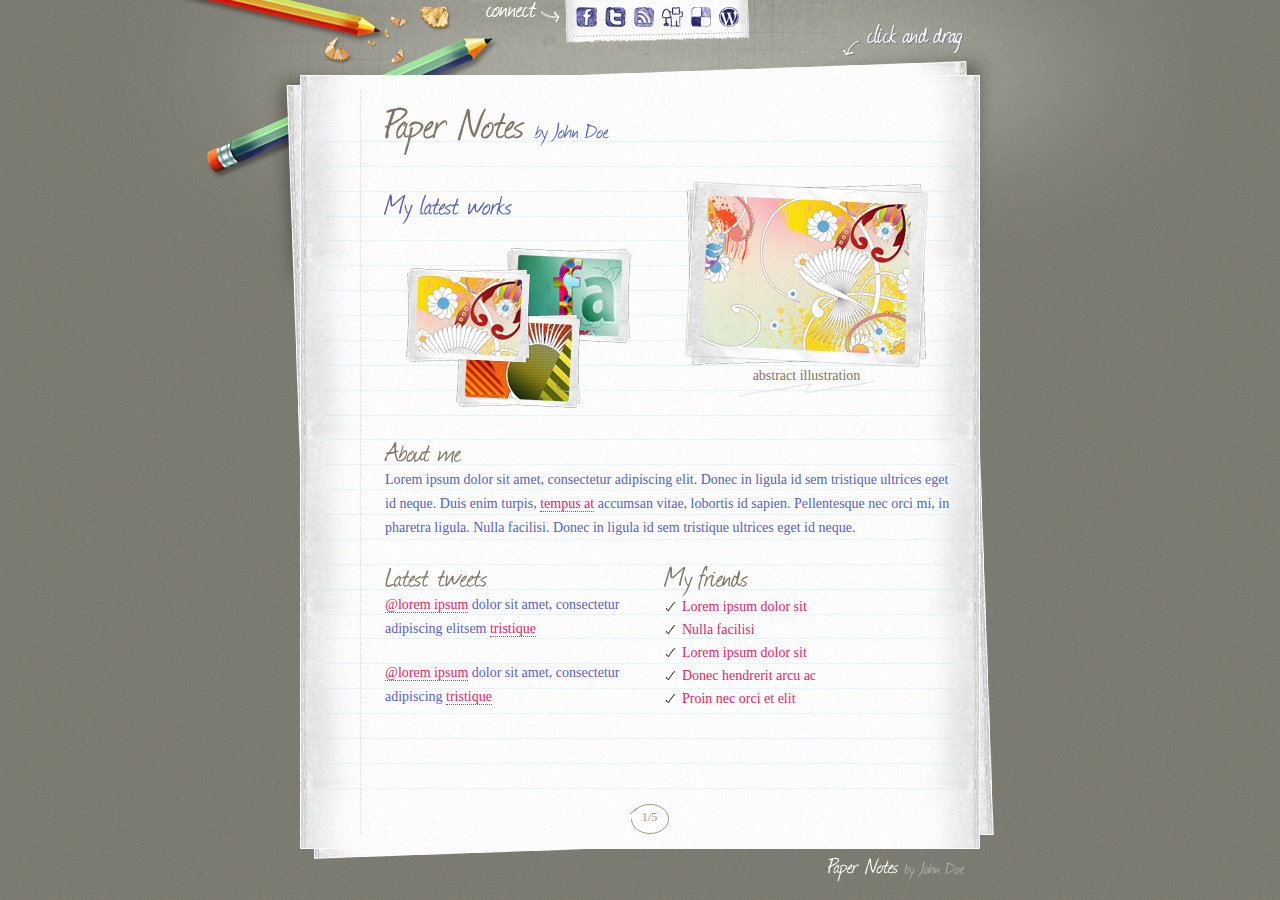
<file: index.html>
<!DOCTYPE html PUBLIC "-//W3C//DTD XHTML 1.0 Transitional//EN" "http://www.w3.org/TR/xhtml1/DTD/xhtml1-transitional.dtd">
<html xmlns="http://www.w3.org/1999/xhtml">
<head>
<meta http-equiv="Content-Type" content="text/html; charset=utf-8" />
<title>Paper Notes</title>

<!-- *** Javascript Detect Hack *** -->
<script type="text/javascript"><!--
document.write("<\/script><script>/*");
//--></script>
<meta http-equiv="refresh" content="0; URL=./paper-notes-nojs/index.html"/>
<script type="text/javascript">/* */</script>
<!-- ********* End of hack ******** -->

<link rel="stylesheet" type="text/css" href="./style.css" />
<style type="text/css">
.main_container{display:none;}
</style>
<script type="text/javascript" src="./js/jquery.min.js"></script>
<script type="text/javascript">
$(document).ready(function(){
	$(".main_container").css("display","block");
});
</script>
<script type="text/javascript" src="./js/slide.js"></script>
<script type="text/javascript">
$(document).ready(pageslide);
</script>
<!--[if IE]>
<script type="text/javascript" src="http://famousthemes.com/paper-notes/js/slideie.js"></script>
<![endif]-->

<script type="text/javascript" src="./js/jquery.mousewheel.js"></script>
<script type="text/javascript" src="./js/jquery.jscrollpane.min.js"></script>
<script type="text/javascript" id="sourcecode">
$(function()
{
	$('.scroll-pane').jScrollPane();
});
</script>

<script type="text/javascript" src="./fancybox/jquery.fancybox-1.3.2.js"></script>
<link rel="stylesheet" type="text/css" href="./fancybox/jquery.fancybox-1.3.2.css" media="screen" />
<script type="text/javascript">
$(document).ready(function() {
    $("a.example1").fancybox();
});
</script>

<!-- Cufon START  -->
<script type="text/javascript" src="./js/cufon-yui.js"></script>
<script src="./js/journal_400.font.js" type="text/javascript"></script>
<script type="text/javascript">
Cufon.replace('.main_title', { fontFamily: 'Journal' });
Cufon.replace('.footer_title', { fontFamily: 'Journal' });
Cufon.replace('.pages_titles', { fontFamily: 'Journal' });
Cufon.replace('h2', { fontFamily: 'Journal' });
Cufon.replace('h3', { fontFamily: 'Journal' });
Cufon.replace('h4', { fontFamily: 'Journal' });
</script>    
<!-- Cufon END  -->
<script type="text/javascript">
function hideall() {
$("#tab").hide();
$("#tab1").hide();
$("#tab2").hide();
$("#tab3").hide();			
}
$(document).ready(function(){
$("#thumb_hover1").mouseover(function () {
hideall();
$("#tab1").css("display","block");     
});
$("#thumb_hover2").mouseover(function () {
hideall();
$("#tab2").css("display","block");     
});
$("#thumb_hover3").mouseover(function () {
hideall();
$("#tab3").css("display","block");     
});  
hideall();
$("#tab").show();       
});
</script>
<script type="text/javascript" src="./js/jquery.validate.js"></script>
<script type="text/javascript">
$(document).ready(function() {
  $("#form1").validate({
	rules: {
	  name: "required",// simple rule, converted to {required:true}
	  email: {// compound rule
	  required: true,
	  email: true
	},
	url: {
	  url: true
	},
	comment: {
	  required: true
	}
	},
	messages: {
	  comment: "Please enter a comment."
	}
  });
});
</script>


<meta charset="UTF-8"></head>
<body>
<div class="main_container">
	<div class="top_social_icons">
    	<a href="#"><img src="./images/icon_facebook.gif" alt="" title="" border="0"/></a>
        <a href="#"><img src="./images/icon_twitter.gif" alt="" title="" border="0"/></a>
        <a href="#"><img src="./images/icon_rss.gif" alt="" title="" border="0"/></a>
        <a href="#"><img src="./images/icon_digg.gif" alt="" title="" border="0"/></a>
        <a href="#"><img src="./images/icon_delicious.gif" alt="" title="" border="0"/></a>
        <a href="#"><img src="./images/icon_wordpress.gif" alt="" title="" border="0"/></a>
    </div>
    <div class="click"><img src="./images/click_and_drag.gif" alt="" title="" border="0"/></div> 
<div id="blockbox">
<!-- Page 1 content-->
<center class="page_content">
	<div class="main_title"><h1>Paper Notes</h1><span>by John Doe</span></div>
    
    <div class="home_latest_works">
    <h3>My latest works</h3>
    
    	 <div class="latest_work_right" id="tab">
        	<div class="latest_work_photo">
            <a class="example1" href="./images/fancybox.jpg"><img src="./images/photo_frame.png" alt="" title="" border="0" class="thumb_frame_big"/></a>
            <img src="./images/photo.jpg" alt="" title="" border="0" class="thumb_pic_big"/>
            </div>
            <div class="work_title">abstract illustration</div>
        </div>
    
    	 <div class="latest_work_right" id="tab1">
        	<div class="latest_work_photo">
            <a class="example1" href="./images/fancybox.jpg"><img src="./images/photo_frame.png" alt="" title="" border="0" class="thumb_frame_big"/></a>
            <img src="./images/photo.jpg" alt="" title="" border="0" class="thumb_pic_big"/>
            </div>
            <div class="work_title">abstract illustration</div>
        </div>
        
    	 <div class="latest_work_right" id="tab2">
        	<div class="latest_work_photo">
            <a class="example1" href="./images/fancybox.jpg"><img src="./images/photo_frame.png" alt="" title="" border="0" class="thumb_frame_big"/></a>
            <img src="./images/photo2.jpg" alt="" title="" border="0" class="thumb_pic_big"/>
            </div>
            <div class="work_title">vector shapes</div>
        </div>
        
    	 <div class="latest_work_right" id="tab3">
        	<div class="latest_work_photo">
            <a class="example1" href="./images/fancybox.jpg"><img src="./images/photo_frame.png" alt="" title="" border="0" class="thumb_frame_big"/></a>
            <img src="./images/photo3.jpg" alt="" title="" border="0" class="thumb_pic_big"/>
            </div>
            <div class="work_title">famous themes wallpaper</div>
        </div>
    
    	<div class="latest_work_thumbs">
        
        	<div class="thumb1" id="thumb_hover1">
            <a class="example1" href="./images/fancybox.jpg"><img src="./images/thumb_frame.png" alt="" title="" border="0" class="thumb_frame"/></a>
            <img src="./images/thumb1.jpg" alt="" title="" border="0" class="thumb_pic"/>
            </div>
            
        	<div class="thumb2" id="thumb_hover2">
            <a class="example1" href="./images/fancybox.jpg"><img src="./images/thumb_frame.png" alt="" title="" border="0" class="thumb_frame"/></a>
            <img src="./images/thumb2.jpg" alt="" title="" border="0" class="thumb_pic"/>
            </div>
            
        	<div class="thumb3" id="thumb_hover3">
            <a class="example1" href="./images/fancybox.jpg"><img src="./images/thumb_frame.png" alt="" title="" border="0" class="thumb_frame"/></a>
            <img src="./images/thumb3.jpg" alt="" title="" border="0" class="thumb_pic"/>
            </div>
        
        </div>
    
    </div>
    
    <h4>About me</h4>
    <p>
    Lorem ipsum dolor sit amet, consectetur adipiscing elit. Donec in ligula id sem tristique ultrices
    eget id neque. Duis enim turpis, <a href="#">tempus at</a> accumsan vitae, lobortis id sapien. Pellentesque nec orci
    mi, in pharetra ligula. Nulla facilisi. Donec in ligula id sem tristique ultrices
    eget id neque.
    </p>

    <div class="left_content">
        <h4>Latest tweets</h4>
        <p>
        <a href="#">@lorem ipsum</a> dolor sit amet, consectetur adipiscing elitsem <a href="#">tristique</a>
        </p>
        <p>
        <a href="#">@lorem ipsum</a> dolor sit amet, consectetur adipiscing <a href="#">tristique</a>
        </p> 
    </div>
    
    <div class="right_content">
    	<h4>My friends</h4>
    	<ul class="list">
        <li><a href="#">Lorem ipsum dolor sit</a></li>
        <li><a href="#">Nulla facilisi</a></li>
        <li><a href="#">Lorem ipsum dolor sit</a></li>
        <li><a href="#">Donec hendrerit arcu ac</a></li>
        <li><a href="#">Proin nec orci et elit</a></li>
        </ul>
    </div>
    
</center> 


<!-- Page 2 content-->
<center class="page_content">
<div class="pages_titles">About me</div>

			<div class="scroll-pane">
            <p>
            Lorem ipsum dolor sit amet, consectetur adipiscing elit. Donec in ligula id sem tristique ultrices
            eget id neque. Duis enim turpis, <a href="#">tempus at</a> accumsan vitae, lobortis id sapien. Pellentesque nec orci
            mi, in pharetra ligula. Nulla facilisi. Donec in ligula id sem tristique ultrices
            eget id neque.
            </p>
            
            <h4>My photos</h4>
            
            <div class="photos">
                <div class="thumb">
                <a class="example1" href="./images/fancybox.jpg"><img src="./images/thumb_frame.png" alt="" title="" border="0" class="thumb_frame"/></a>
                <img src="./images/thumb1.jpg" alt="" title="" border="0" class="thumb_pic"/>
                </div>
                <div class="thumb">
                <a class="example1" href="./images/fancybox.jpg"><img src="./images/thumb_frame.png" alt="" title="" border="0" class="thumb_frame"/></a>
                <img src="./images/thumb2.jpg" alt="" title="" border="0" class="thumb_pic"/>
                </div>
                <div class="thumb">
                <a class="example1" href="./images/fancybox.jpg"><img src="./images/thumb_frame.png" alt="" title="" border="0" class="thumb_frame"/></a>
                <img src="./images/thumb3.jpg" alt="" title="" border="0" class="thumb_pic"/>
                </div>
                <div class="thumb">
                <a class="example1" href="./images/fancybox.jpg"><img src="./images/thumb_frame.png" alt="" title="" border="0" class="thumb_frame"/></a>
                <img src="./images/thumb4.jpg" alt="" title="" border="0" class="thumb_pic"/>
                </div>
            </div>
            

            <h4>My hobbies and interests</h4>
            <ul class="lista">
            <li>One of my hobbies is writing letters to my pen-friends.</li>
            <li>Camping and hiking</li>
            <li>Seeing a sunset through the smoggy haze</li>
            <li>Canoeing and row boating in your local town parks</li>
            <li>Get hooked on boating</li>
            </ul>


			<h4>My education</h4>
            <p>
            Lorem ipsum dolor sit amet, consectetur adipiscing elit. Donec in ligula id sem tristique ultrices
            eget id neque. Duis enim turpis, <a href="#">tempus at</a> accumsan vitae, lobortis id sapien. Pellentesque nec orci
            mi, in pharetra ligula. Nulla facilisi. Donec in ligula id sem tristique ultrices
            eget id neque.
            </p>
            <p>
            Duis enim turpis, <a href="#">tempus at</a> accumsan vitae, lobortis id sapien. Pellentesque nec orci
            mi, in pharetra ligula. Nulla facilisi. Donec in ligula id sem tristique ultrices
            eget id neque.
            </p>

            <div class="left_content">
                <h4>My favourite websites</h4>
                <ul class="list">
                <li><a href="#">Lorem ipsum dolor sit</a></li>
                <li><a href="#">Nulla facilisi</a></li>
                <li><a href="#">Lorem ipsum dolor sit</a></li>
                <li><a href="#">Donec hendrerit arcu ac</a></li>
                <li><a href="#">Proin nec orci et elit</a></li>
                </ul>
            </div>

            <div class="right_content">
                <h4>My fourite TV Shows</h4>
                <ul class="list">
                <li><a href="#">Lorem ipsum dolor sit</a></li>
                <li><a href="#">Nulla facilisi</a></li>
                <li><a href="#">Lorem ipsum dolor sit</a></li>
                <li><a href="#">Donec hendrerit arcu ac</a></li>
                <li><a href="#">Proin nec orci et elit</a></li>
                </ul>
            </div>
            
            
            
			</div>


</center>

<!-- Page 3 content-->
<center class="page_content">
<div class="pages_titles">My portofolio</div>
			
         <div class="scroll-pane">   
			
            <div class="photos_big">
            	
             <div class="portofolio_thumb">
                <div class="latest_work_photo">
                <a class="example1" href="./images/fancybox.jpg"><img src="./images/photo_frame.png" alt="" title="" border="0" class="thumb_frame_big"/></a>
                <img src="./images/photo.jpg" alt="" title="" border="0" class="thumb_pic_big"/>
                </div>
                <div class="work_title">aliquip ex ea commodo consequat</div>
            </div>
            
             <div class="portofolio_thumb">
                <div class="latest_work_photo">
                <a class="example1" href="./images/fancybox.jpg"><img src="./images/photo_frame.png" alt="" title="" border="0" class="thumb_frame_big"/></a>
                <img src="./images/photo2.jpg" alt="" title="" border="0" class="thumb_pic_big"/>
                </div>
                <div class="work_title">Lincididunt ut labore et</div>
            </div> 
            
             <div class="portofolio_thumb">
                <div class="latest_work_photo">
                <a class="example1" href="./images/fancybox.jpg"><img src="./images/photo_frame.png" alt="" title="" border="0" class="thumb_frame_big"/></a>
                <img src="./images/photo3.jpg" alt="" title="" border="0" class="thumb_pic_big"/>
                </div>
                <div class="work_title">Ut enim ad minim veniam</div>
            </div>
            
             <div class="portofolio_thumb">
                <div class="latest_work_photo">
                <a class="example1" href="./images/fancybox.jpg"><img src="./images/photo_frame.png" alt="" title="" border="0" class="thumb_frame_big"/></a>
                <img src="./images/photo4.jpg" alt="" title="" border="0" class="thumb_pic_big"/>
                </div>
                <div class="work_title">aliquip ex ea commodo consequat</div>
            </div> 
            
             <div class="portofolio_thumb">
                <div class="latest_work_photo">
                <a class="example1" href="./images/fancybox.jpg"><img src="./images/photo_frame.png" alt="" title="" border="0" class="thumb_frame_big"/></a>
                <img src="./images/photo5.jpg" alt="" title="" border="0" class="thumb_pic_big"/>
                </div>
                <div class="work_title">Lincididunt ut labore et</div>
            </div>
            
             <div class="portofolio_thumb">
                <div class="latest_work_photo">
                <a class="example1" href="./images/fancybox.jpg"><img src="./images/photo_frame.png" alt="" title="" border="0" class="thumb_frame_big"/></a>
                <img src="./images/photo6.jpg" alt="" title="" border="0" class="thumb_pic_big"/>
                </div>
                <div class="work_title">Ut enim ad minim veniam</div>
            </div> 
            
           </div>
            
            <h4>Small gallery example</h4>
            
            <div class="photos">
                <div class="thumb">
                <a class="example1" href="./images/fancybox.jpg"><img src="./images/thumb_frame.png" alt="" title="" border="0" class="thumb_frame"/></a>
                <img src="./images/thumb1.jpg" alt="" title="" border="0" class="thumb_pic"/>
                </div>
                <div class="thumb">
                <a class="example1" href="./images/fancybox.jpg"><img src="./images/thumb_frame.png" alt="" title="" border="0" class="thumb_frame"/></a>
                <img src="./images/thumb2.jpg" alt="" title="" border="0" class="thumb_pic"/>
                </div>
                <div class="thumb">
                <a class="example1" href="./images/fancybox.jpg"><img src="./images/thumb_frame.png" alt="" title="" border="0" class="thumb_frame"/></a>
                <img src="./images/thumb3.jpg" alt="" title="" border="0" class="thumb_pic"/>
                </div>
                <div class="thumb">
                <a class="example1" href="./images/fancybox.jpg"><img src="./images/thumb_frame.png" alt="" title="" border="0" class="thumb_frame"/></a>
                <img src="./images/thumb4.jpg" alt="" title="" border="0" class="thumb_pic"/>
                </div>
            </div>
            <h4>Photo Gallery with text</h4>
            <div class="photos">
            
                <div class="photos_text">
                    <div class="thumb">
                    <a class="example1" href="./images/fancybox.jpg"><img src="./images/thumb_frame.png" alt="" title="" border="0" class="thumb_frame"/></a>
                    <img src="./images/thumb1.jpg" alt="" title="" border="0" class="thumb_pic"/>
                    </div>
                    <div class="right_text">
                    <h5>Donec in ligula id </h5>
                    <p>
    Lorem ipsum dolor sit amet, consectetur adipiscing elit. Donec in ligula  <a href="#">tempus at</a> accumsan vitae
                    </p>
                    </div>
                </div>
                
                <div class="photos_text">
                    <div class="thumb">
                    <a class="example1" href="./images/fancybox.jpg"><img src="./images/thumb_frame.png" alt="" title="" border="0" class="thumb_frame"/></a>
                    <img src="./images/thumb2.jpg" alt="" title="" border="0" class="thumb_pic"/>
                    </div>
                    <div class="right_text">
                    <h5>Donec in ligula id </h5>
                    <p>
    Lorem ipsum dolor sit amet, consectetur adipiscing elit. Donec in ligula  <a href="#">tempus at</a> accumsan vitae
                    </p>
                    </div>
                </div>
                
                <div class="photos_text">
                    <div class="thumb">
                    <a class="example1" href="./images/fancybox.jpg"><img src="./images/thumb_frame.png" alt="" title="" border="0" class="thumb_frame"/></a>
                    <img src="./images/thumb3.jpg" alt="" title="" border="0" class="thumb_pic"/>
                    </div>
                    <div class="right_text">
                    <h5>Donec in ligula id </h5>
                    <p>
    Lorem ipsum dolor sit amet, consectetur adipiscing elit. Donec in ligula  <a href="#">tempus at</a> accumsan vitae
                    </p>
                    </div>
                </div>
            
            </div>
        
		</div>
</center>

<!-- Page 4 content-->
<center class="page_content">
<div class="pages_titles">My notest</div>
		<div class="scroll-pane">
                <div class="photos_text">
                    <div class="thumb">
                    <a href=""><img src="./images/thumb_frame.png" alt="" title="" border="0" class="thumb_frame"/></a>
                    <img src="./images/thumb1.jpg" alt="" title="" border="0" class="thumb_pic"/>
                    </div>
                    <div class="right_text">
                    <h5>Donec in ligula id </h5>
                    <p>
    Lorem ipsum dolor sit amet, consectetur adipiscing elit. Donec in ligula  <a href="#">tempus at</a> 
                    </p>
                    </div>
                </div>
                
                <div class="photos_text">
                    <div class="thumb">
                    <a href=""><img src="./images/thumb_frame.png" alt="" title="" border="0" class="thumb_frame"/></a>
                    <img src="./images/thumb2.jpg" alt="" title="" border="0" class="thumb_pic"/>
                    </div>
                    <div class="right_text">
                    <h5>Consectetur adipiscing elit</h5>
                    <p>
   Donec in ligula  <a href="#">tempus at</a> accumsan vitae, Lorem ipsum dolor sit amet, consectetur adipiscing elit. 
                    </p>
                    </div>
                </div>
                
                <div class="photos_text">
                    <div class="thumb">
                    <a href=""><img src="./images/thumb_frame.png" alt="" title="" border="0" class="thumb_frame"/></a>
                    <img src="./images/thumb3.jpg" alt="" title="" border="0" class="thumb_pic"/>
                    </div>
                    <div class="right_text">
                    <h5>Lorem ipsum dolor sit amet consectetur</h5>
                    <p>
    Accumsan vitae lorem ipsum dolor sit amet, consectetur adipiscing elit. <a href="#">Donec in ligula tempus at</a> accumsan vitae. Lorem ipsum dolor sit amet, consectetur adipiscing elit.
                    </p>
                    </div>
                </div>
                
                <div class="photos_text">
                    <div class="thumb">
                    <a href=""><img src="./images/thumb_frame.png" alt="" title="" border="0" class="thumb_frame"/></a>
                    <img src="./images/thumb4.jpg" alt="" title="" border="0" class="thumb_pic"/>
                    </div>
                    <div class="right_text">
                    <h5>Donec in ligula id </h5>
                    <p>
    Lorem ipsum dolor sit amet, consectetur adipiscing elit. Donec in ligula  <a href="#">tempus at</a> 
                    </p>
                    </div>
                </div>
                
                <div class="photos_text">
                    <div class="thumb">
                    <a href=""><img src="./images/thumb_frame.png" alt="" title="" border="0" class="thumb_frame"/></a>
                    <img src="./images/thumb5.jpg" alt="" title="" border="0" class="thumb_pic"/>
                    </div>
                    <div class="right_text">
                    <h5>Consectetur adipiscing elit</h5>
                    <p>
   Donec in ligula  <a href="#">tempus at</a> accumsan vitae, Lorem ipsum dolor sit amet, consectetur adipiscing elit. 
                    </p>
                    </div>
                </div>
                
                <div class="photos_text">
                    <div class="thumb">
                    <a href=""><img src="./images/thumb_frame.png" alt="" title="" border="0" class="thumb_frame"/></a>
                    <img src="./images/thumb6.jpg" alt="" title="" border="0" class="thumb_pic"/>
                    </div>
                    <div class="right_text">
                    <h5>Lorem ipsum dolor sit amet consectetur</h5>
                    <p>
    Accumsan vitae lorem ipsum dolor sit amet, consectetur adipiscing elit. <a href="#">Donec in ligula tempus at</a> accumsan vitae. Lorem ipsum dolor sit amet, consectetur adipiscing elit.
                    </p>
                    </div>
                </div>
	</div>
</center>

<!-- Page 5 content-->
<center class="page_content">
<div class="pages_titles">Get in touch</div>

    <p>
    Duis enim turpis, <a href="#">tempus at</a> accumsan vitae, lobortis id sapien. Pellentesque nec orci
    mi, in pharetra ligula. Nulla facilisi. Donec in ligula id sem tristique ultrices
    eget id neque.
    </p>

    <div class="left_content">
        <h4>Contact info</h4>
        <p>
        Nulla facilisi. Donec in ligula id sem tristique ultrices<a href="#">@lorem ipsum</a> dolor sit amet, consectetur adipiscing elitsem <a href="#">tristique</a>
        </p>
    </div>
    
     <div class="map">
        <div class="latest_work_photo">
        <a class="example1" href="./images/fancybox.jpg"><img src="./images/photo_frame.png" alt="" title="" border="0" class="thumb_frame_big"/></a>
        <img src="./images/map.jpg" alt="" title="" border="0" class="thumb_pic_big"/>
        </div>
        <div class="work_title">find me on map</div>
    </div>

	<h4>Send a message</h4>

			<div class="contact_form">
                <form id="form1" method="post" action="">
                    <div class="form_row">
                    <label>name:</label>
                    <input type="text" class="contact_input" name="name" />
                    </div>
                    <div class="form_row">
                    <label>email:</label>
                    <input type="text" class="contact_input" name="email" />
                    </div>
                    <div class="form_row">
                    <label>website:</label>
                    <input type="text" class="contact_input" name="url" />
                    </div>
                    <div class="form_row">
                    <label>message:</label>
                    <textarea class="contact_textarea" name="comment" cols="" rows=""></textarea>
                    </div>
                    <div class="form_row">
                    <input type="image" class="contact_submit" src="./images/send.gif" />
                    </div>            
                </form>
            </div>
</center> 
<div class="footer_title"><span>by John Doe</span><h1>Paper Notes</h1></div>
</div>
</div>


</body>
</html>
</file>
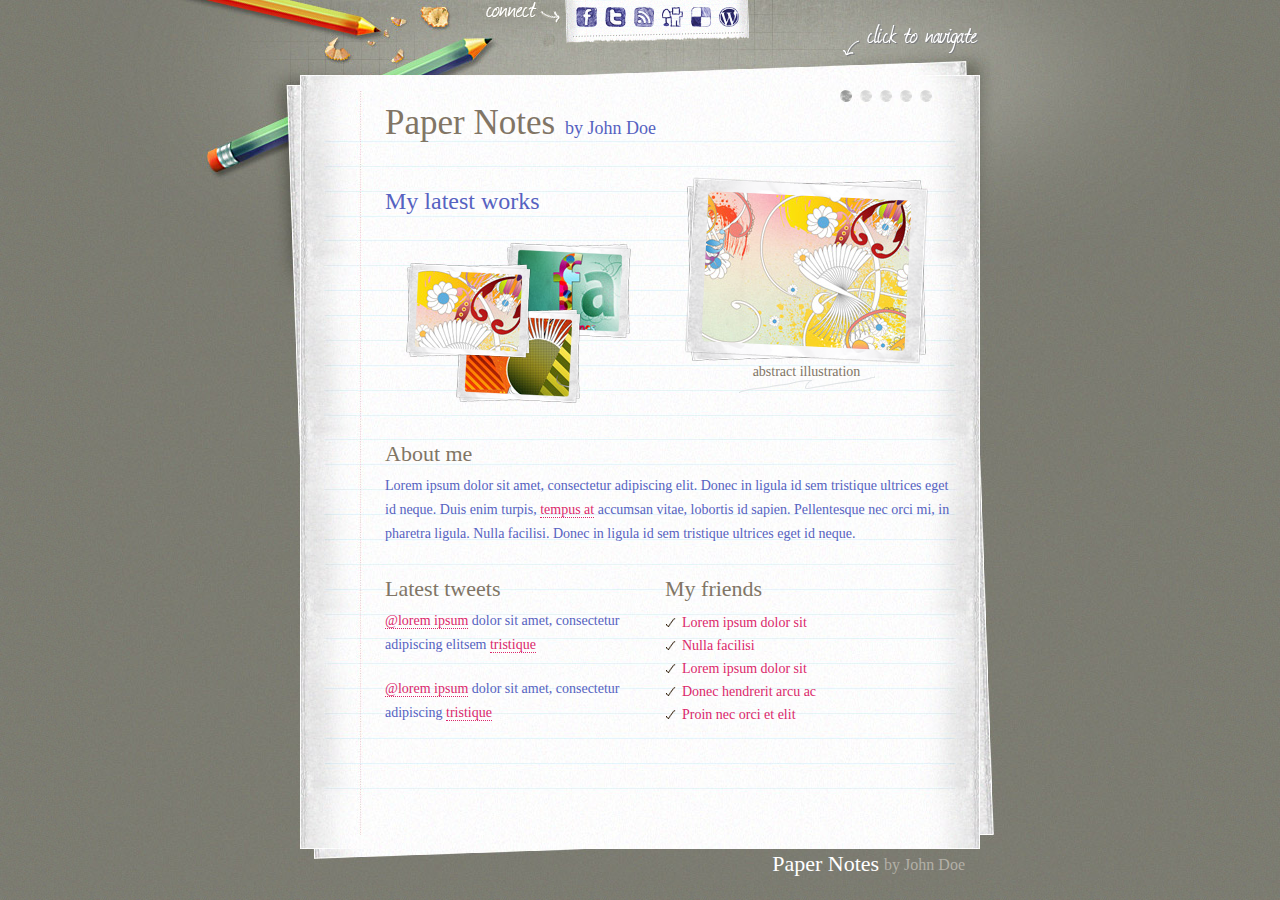
<file: paper-notes-nojs/index.html>
<!DOCTYPE html PUBLIC "-//W3C//DTD XHTML 1.0 Transitional//EN" "http://www.w3.org/TR/xhtml1/DTD/xhtml1-transitional.dtd">
<html xmlns="http://www.w3.org/1999/xhtml">
<head>
<meta http-equiv="Content-Type" content="text/html; charset=utf-8" />
<title>Paper Notes</title>
<link rel="stylesheet" type="text/css" href="./style.css" />
<meta charset="UTF-8"></head>
<body>
<div class="main_container">
	<div class="top_social_icons">
    	<a href="#"><img src="./images/icon_facebook.gif" alt="" title="" border="0"/></a>
        <a href="#"><img src="./images/icon_twitter.gif" alt="" title="" border="0"/></a>
        <a href="#"><img src="./images/icon_rss.gif" alt="" title="" border="0"/></a>
        <a href="#"><img src="./images/icon_digg.gif" alt="" title="" border="0"/></a>
        <a href="#"><img src="./images/icon_delicious.gif" alt="" title="" border="0"/></a>
        <a href="#"><img src="./images/icon_wordpress.gif" alt="" title="" border="0"/></a>
    </div>
    <div class="click"><img src="./images/click_to_navigate.gif" alt="" title="" border="0"/></div> 
    <div class="navigation">
        <ul>
        <li class="current"><a href="./index.html"></a></li>
        <li><a href="./about.html"></a></li>
        <li><a href="./gallery.html"></a></li>
        <li><a href="./notes.html"></a></li>
        <li><a href="./contact.html"></a></li>
        </ul>
    </div>
<div id="blockbox">
<!-- Page 1 content-->
<center class="page_content">
	<div class="main_title"><h1>Paper Notes</h1><span>by John Doe</span></div>
    
    <div class="home_latest_works">
    <h3>My latest works</h3>
    
    	 <div class="latest_work_right" id="tab">
        	<div class="latest_work_photo">
            <a class="example1" href="./images/fancybox.jpg"><img src="./images/photo_frame.png" alt="" title="" border="0" class="thumb_frame_big"/></a>
            <img src="./images/photo.jpg" alt="" title="" border="0" class="thumb_pic_big"/>
            </div>
            <div class="work_title">abstract illustration</div>
        </div>
    
    	<div class="latest_work_thumbs">
        
        	<div class="thumb1" id="thumb_hover1">
            <a class="example1" href="./images/fancybox.jpg"><img src="./images/thumb_frame.png" alt="" title="" border="0" class="thumb_frame"/></a>
            <img src="./images/thumb1.jpg" alt="" title="" border="0" class="thumb_pic"/>
            </div>
            
        	<div class="thumb2" id="thumb_hover2">
            <a class="example1" href="./images/fancybox.jpg"><img src="./images/thumb_frame.png" alt="" title="" border="0" class="thumb_frame"/></a>
            <img src="./images/thumb2.jpg" alt="" title="" border="0" class="thumb_pic"/>
            </div>
            
        	<div class="thumb3" id="thumb_hover3">
            <a class="example1" href="./images/fancybox.jpg"><img src="./images/thumb_frame.png" alt="" title="" border="0" class="thumb_frame"/></a>
            <img src="./images/thumb3.jpg" alt="" title="" border="0" class="thumb_pic"/>
            </div>
        
        </div>
    
    </div>
    
    <h4>About me</h4>
    <p>
    Lorem ipsum dolor sit amet, consectetur adipiscing elit. Donec in ligula id sem tristique ultrices
    eget id neque. Duis enim turpis, <a href="#">tempus at</a> accumsan vitae, lobortis id sapien. Pellentesque nec orci
    mi, in pharetra ligula. Nulla facilisi. Donec in ligula id sem tristique ultrices
    eget id neque.
    </p>

    <div class="left_content">
        <h4>Latest tweets</h4>
        <p>
        <a href="#">@lorem ipsum</a> dolor sit amet, consectetur adipiscing elitsem <a href="#">tristique</a>
        </p>
        <p>
        <a href="#">@lorem ipsum</a> dolor sit amet, consectetur adipiscing <a href="#">tristique</a>
        </p> 
    </div>
    
    <div class="right_content">
    	<h4>My friends</h4>
    	<ul class="list">
        <li><a href="#">Lorem ipsum dolor sit</a></li>
        <li><a href="#">Nulla facilisi</a></li>
        <li><a href="#">Lorem ipsum dolor sit</a></li>
        <li><a href="#">Donec hendrerit arcu ac</a></li>
        <li><a href="#">Proin nec orci et elit</a></li>
        </ul>
    </div>
    
</center> 
<div class="footer_title"><span>by John Doe</span><h1>Paper Notes</h1></div>
</div>
</div>


</body>
</html>
</file>
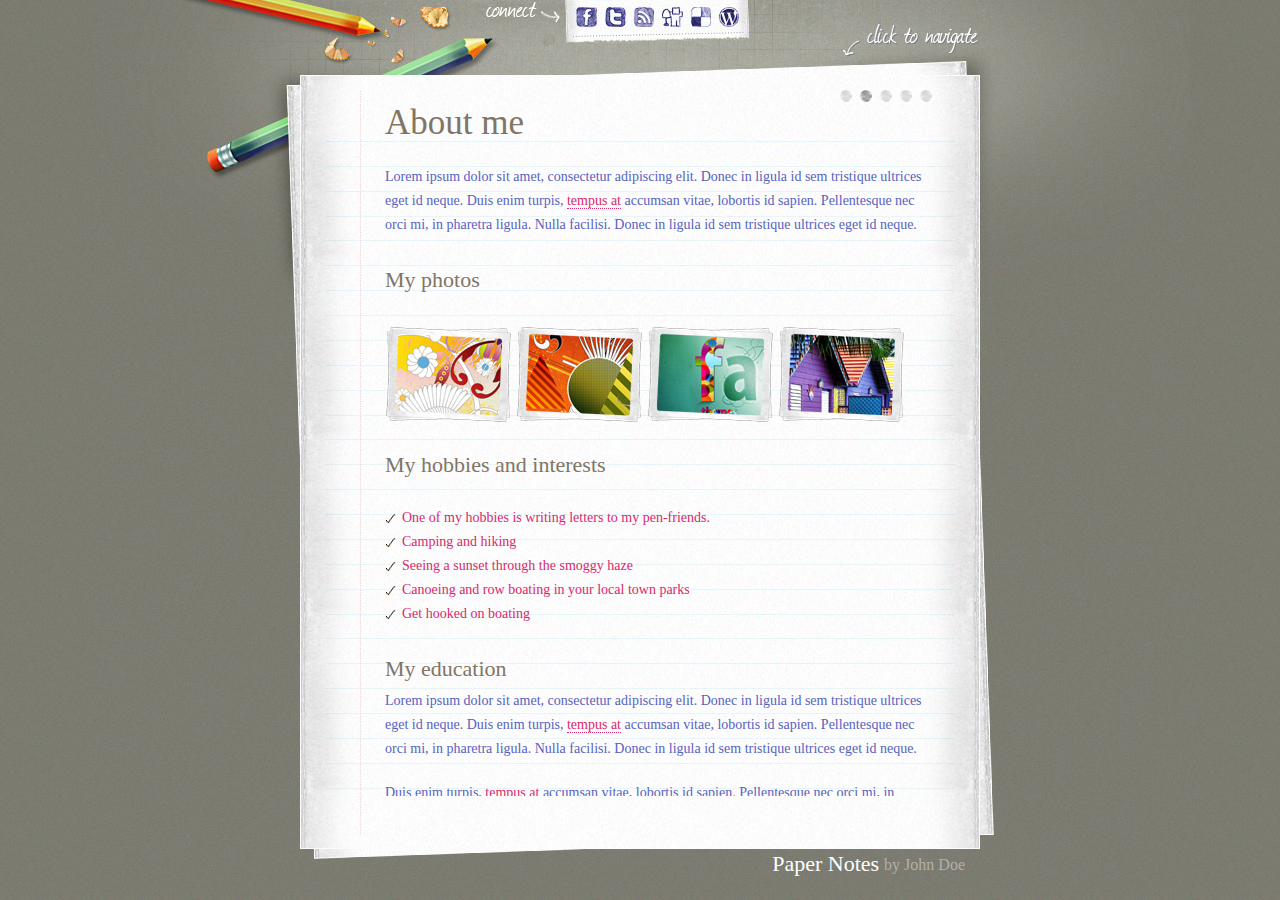
<file: paper-notes-nojs/about.html>
<!DOCTYPE html PUBLIC "-//W3C//DTD XHTML 1.0 Transitional//EN" "http://www.w3.org/TR/xhtml1/DTD/xhtml1-transitional.dtd">
<html xmlns="http://www.w3.org/1999/xhtml">
<head>
<meta http-equiv="Content-Type" content="text/html; charset=utf-8" />
<title>Paper Notes</title>
<link rel="stylesheet" type="text/css" href="./style.css" />
<meta charset="UTF-8"></head>
<body>
<div class="main_container">
	<div class="top_social_icons">
    	<a href="#"><img src="./images/icon_facebook.gif" alt="" title="" border="0"/></a>
        <a href="#"><img src="./images/icon_twitter.gif" alt="" title="" border="0"/></a>
        <a href="#"><img src="./images/icon_rss.gif" alt="" title="" border="0"/></a>
        <a href="#"><img src="./images/icon_digg.gif" alt="" title="" border="0"/></a>
        <a href="#"><img src="./images/icon_delicious.gif" alt="" title="" border="0"/></a>
        <a href="#"><img src="./images/icon_wordpress.gif" alt="" title="" border="0"/></a>
    </div>
    <div class="click"><img src="./images/click_to_navigate.gif" alt="" title="" border="0"/></div> 
    <div class="navigation">
        <ul>
        <li><a href="./index.html"></a></li>
        <li class="current"><a href="./about.html"></a></li>
        <li><a href="./gallery.html"></a></li>
        <li><a href="./notes.html"></a></li>
        <li><a href="./contact.html"></a></li>
        </ul>
    </div>
<div id="blockbox">
<!-- Page 2 content-->
<center class="page_content">
<div class="pages_titles">About me</div>

			<div class="scroll-pane">
            <p>
            Lorem ipsum dolor sit amet, consectetur adipiscing elit. Donec in ligula id sem tristique ultrices
            eget id neque. Duis enim turpis, <a href="#">tempus at</a> accumsan vitae, lobortis id sapien. Pellentesque nec orci
            mi, in pharetra ligula. Nulla facilisi. Donec in ligula id sem tristique ultrices
            eget id neque.
            </p>
            
            <h4>My photos</h4>
            
            <div class="photos">
                <div class="thumb">
                <a class="example1" href="./images/fancybox.jpg"><img src="./images/thumb_frame.png" alt="" title="" border="0" class="thumb_frame"/></a>
                <img src="./images/thumb1.jpg" alt="" title="" border="0" class="thumb_pic"/>
                </div>
                <div class="thumb">
                <a class="example1" href="./images/fancybox.jpg"><img src="./images/thumb_frame.png" alt="" title="" border="0" class="thumb_frame"/></a>
                <img src="./images/thumb2.jpg" alt="" title="" border="0" class="thumb_pic"/>
                </div>
                <div class="thumb">
                <a class="example1" href="./images/fancybox.jpg"><img src="./images/thumb_frame.png" alt="" title="" border="0" class="thumb_frame"/></a>
                <img src="./images/thumb3.jpg" alt="" title="" border="0" class="thumb_pic"/>
                </div>
                <div class="thumb">
                <a class="example1" href="./images/fancybox.jpg"><img src="./images/thumb_frame.png" alt="" title="" border="0" class="thumb_frame"/></a>
                <img src="./images/thumb4.jpg" alt="" title="" border="0" class="thumb_pic"/>
                </div>
            </div>
            

            <h4>My hobbies and interests</h4>
            <ul class="lista">
            <li>One of my hobbies is writing letters to my pen-friends.</li>
            <li>Camping and hiking</li>
            <li>Seeing a sunset through the smoggy haze</li>
            <li>Canoeing and row boating in your local town parks</li>
            <li>Get hooked on boating</li>
            </ul>


			<h4>My education</h4>
            <p>
            Lorem ipsum dolor sit amet, consectetur adipiscing elit. Donec in ligula id sem tristique ultrices
            eget id neque. Duis enim turpis, <a href="#">tempus at</a> accumsan vitae, lobortis id sapien. Pellentesque nec orci
            mi, in pharetra ligula. Nulla facilisi. Donec in ligula id sem tristique ultrices
            eget id neque.
            </p>
            <p>
            Duis enim turpis, <a href="#">tempus at</a> accumsan vitae, lobortis id sapien. Pellentesque nec orci
            mi, in pharetra ligula. Nulla facilisi. Donec in ligula id sem tristique ultrices
            eget id neque.
            </p>

            <div class="left_content">
                <h4>My favourite websites</h4>
                <ul class="list">
                <li><a href="#">Lorem ipsum dolor sit</a></li>
                <li><a href="#">Nulla facilisi</a></li>
                <li><a href="#">Lorem ipsum dolor sit</a></li>
                <li><a href="#">Donec hendrerit arcu ac</a></li>
                <li><a href="#">Proin nec orci et elit</a></li>
                </ul>
            </div>

            <div class="right_content">
                <h4>My fourite TV Shows</h4>
                <ul class="list">
                <li><a href="#">Lorem ipsum dolor sit</a></li>
                <li><a href="#">Nulla facilisi</a></li>
                <li><a href="#">Lorem ipsum dolor sit</a></li>
                <li><a href="#">Donec hendrerit arcu ac</a></li>
                <li><a href="#">Proin nec orci et elit</a></li>
                </ul>
            </div>
            
            
            
			</div>


</center>
<div class="footer_title"><span>by John Doe</span><h1>Paper Notes</h1></div>
</div>
</div>


</body>
</html>
</file>
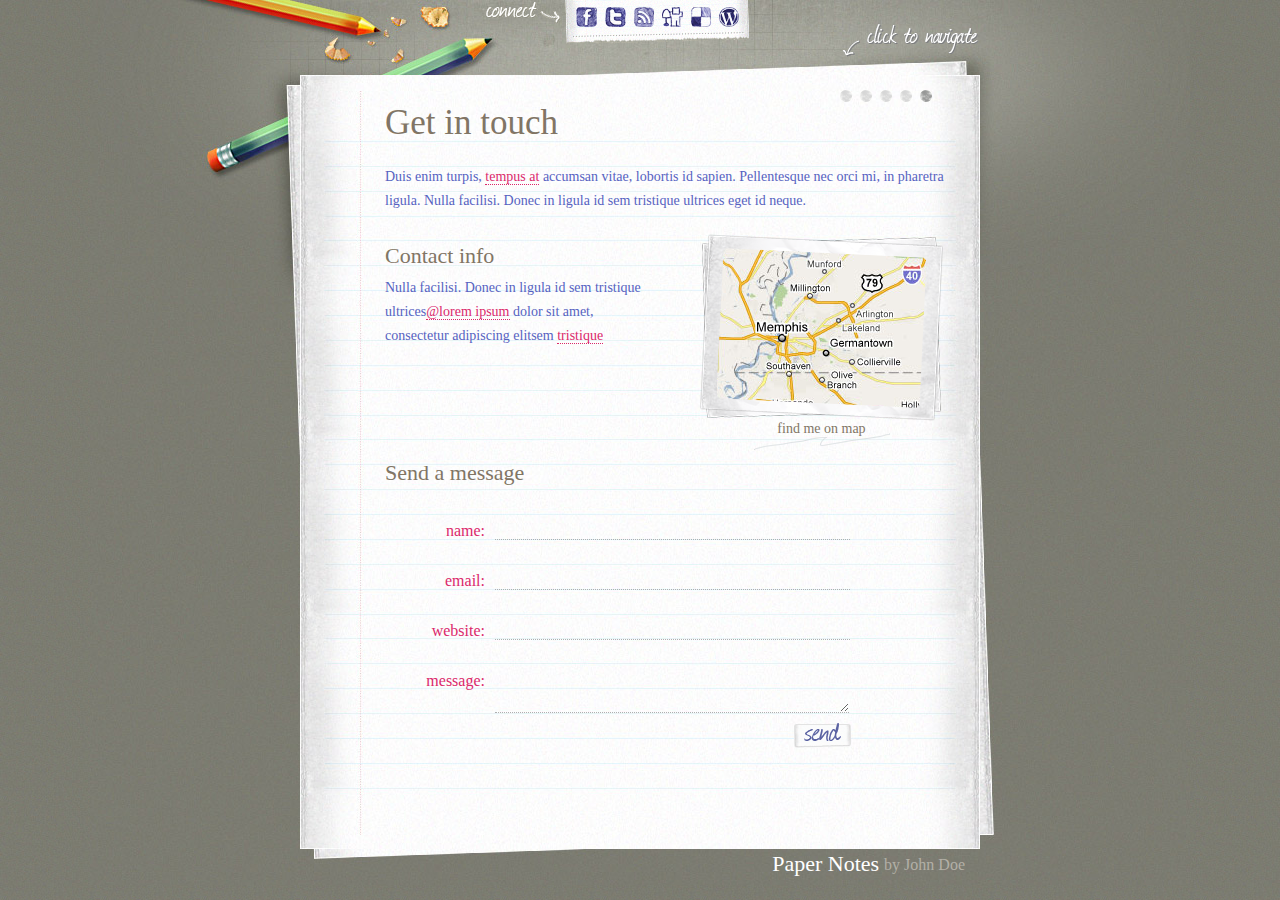
<file: paper-notes-nojs/contact.html>
<!DOCTYPE html PUBLIC "-//W3C//DTD XHTML 1.0 Transitional//EN" "http://www.w3.org/TR/xhtml1/DTD/xhtml1-transitional.dtd">
<html xmlns="http://www.w3.org/1999/xhtml">
<head>
<meta http-equiv="Content-Type" content="text/html; charset=utf-8" />
<title>Paper Notes</title>
<link rel="stylesheet" type="text/css" href="./style.css" />
<meta charset="UTF-8"></head>
<body>
<div class="main_container">
	<div class="top_social_icons">
    	<a href="#"><img src="./images/icon_facebook.gif" alt="" title="" border="0"/></a>
        <a href="#"><img src="./images/icon_twitter.gif" alt="" title="" border="0"/></a>
        <a href="#"><img src="./images/icon_rss.gif" alt="" title="" border="0"/></a>
        <a href="#"><img src="./images/icon_digg.gif" alt="" title="" border="0"/></a>
        <a href="#"><img src="./images/icon_delicious.gif" alt="" title="" border="0"/></a>
        <a href="#"><img src="./images/icon_wordpress.gif" alt="" title="" border="0"/></a>
    </div>
    <div class="click"><img src="./images/click_to_navigate.gif" alt="" title="" border="0"/></div> 
    <div class="navigation">
        <ul>
        <li><a href="./index.html"></a></li>
        <li><a href="./about.html"></a></li>
        <li><a href="./gallery.html"></a></li>
        <li><a href="./notes.html"></a></li>
        <li class="current"><a href="./contact.html"></a></li>
        </ul>
    </div>
<div id="blockbox">
<!-- Page 5 content-->
<center class="page_content">
<div class="pages_titles">Get in touch</div>

    <p>
    Duis enim turpis, <a href="#">tempus at</a> accumsan vitae, lobortis id sapien. Pellentesque nec orci
    mi, in pharetra ligula. Nulla facilisi. Donec in ligula id sem tristique ultrices
    eget id neque.
    </p>

    <div class="left_content">
        <h4>Contact info</h4>
        <p>
        Nulla facilisi. Donec in ligula id sem tristique ultrices<a href="#">@lorem ipsum</a> dolor sit amet, consectetur adipiscing elitsem <a href="#">tristique</a>
        </p>
    </div>
    
     <div class="map">
        <div class="latest_work_photo">
        <a class="example1" href="./images/fancybox.jpg"><img src="./images/photo_frame.png" alt="" title="" border="0" class="thumb_frame_big"/></a>
        <img src="./images/map.jpg" alt="" title="" border="0" class="thumb_pic_big"/>
        </div>
        <div class="work_title">find me on map</div>
    </div>

	<h4>Send a message</h4>

			<div class="contact_form">
                <form id="form1" method="post" action="">
                    <div class="form_row">
                    <label>name:</label>
                    <input type="text" class="contact_input" name="name" />
                    </div>
                    <div class="form_row">
                    <label>email:</label>
                    <input type="text" class="contact_input" name="email" />
                    </div>
                    <div class="form_row">
                    <label>website:</label>
                    <input type="text" class="contact_input" name="url" />
                    </div>
                    <div class="form_row">
                    <label>message:</label>
                    <textarea class="contact_textarea" name="comment" cols="" rows=""></textarea>
                    </div>
                    <div class="form_row">
                    <input type="image" class="contact_submit" src="./images/send.gif" />
                    </div>            
                </form>
            </div>
</center> 

<div class="footer_title"><span>by John Doe</span><h1>Paper Notes</h1></div>
</div>
</div>


</body>
</html>
</file>
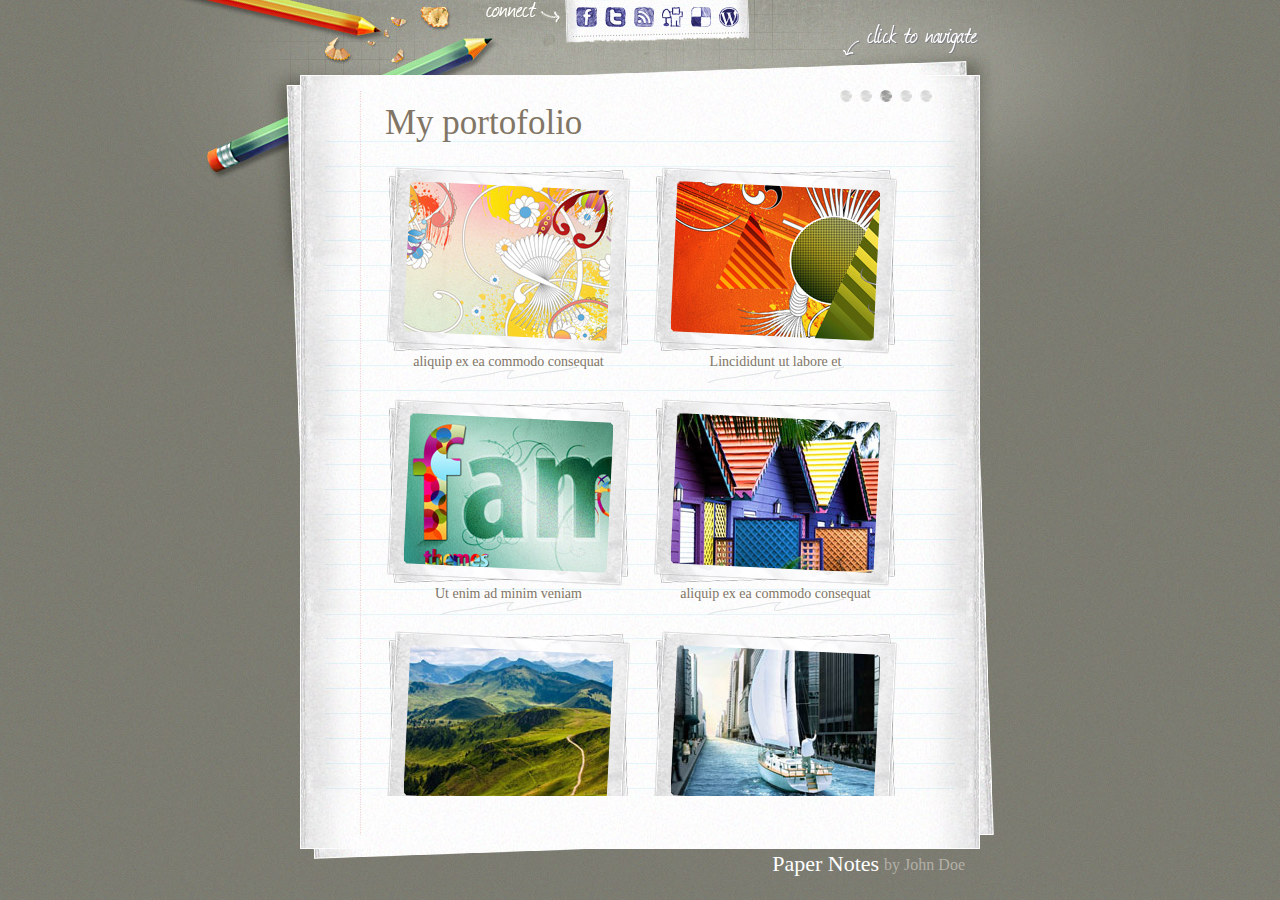
<file: paper-notes-nojs/gallery.html>
<!DOCTYPE html PUBLIC "-//W3C//DTD XHTML 1.0 Transitional//EN" "http://www.w3.org/TR/xhtml1/DTD/xhtml1-transitional.dtd">
<html xmlns="http://www.w3.org/1999/xhtml">
<head>
<meta http-equiv="Content-Type" content="text/html; charset=utf-8" />
<title>Paper Notes</title>
<link rel="stylesheet" type="text/css" href="./style.css" />
<meta charset="UTF-8"></head>
<body>
<div class="main_container">
	<div class="top_social_icons">
    	<a href="#"><img src="./images/icon_facebook.gif" alt="" title="" border="0"/></a>
        <a href="#"><img src="./images/icon_twitter.gif" alt="" title="" border="0"/></a>
        <a href="#"><img src="./images/icon_rss.gif" alt="" title="" border="0"/></a>
        <a href="#"><img src="./images/icon_digg.gif" alt="" title="" border="0"/></a>
        <a href="#"><img src="./images/icon_delicious.gif" alt="" title="" border="0"/></a>
        <a href="#"><img src="./images/icon_wordpress.gif" alt="" title="" border="0"/></a>
    </div>
    <div class="click"><img src="./images/click_to_navigate.gif" alt="" title="" border="0"/></div> 
    <div class="navigation">
        <ul>
        <li><a href="./index.html"></a></li>
        <li><a href="./about.html"></a></li>
        <li class="current"><a href="./gallery.html"></a></li>
        <li><a href="./notes.html"></a></li>
        <li><a href="./contact.html"></a></li>
        </ul>
    </div>
<div id="blockbox">
<!-- Page 3 content-->
<center class="page_content">
<div class="pages_titles">My portofolio</div>
			
         <div class="scroll-pane">   
			
            <div class="photos_big">
            	
             <div class="portofolio_thumb">
                <div class="latest_work_photo">
                <a class="example1" href="./images/fancybox.jpg"><img src="./images/photo_frame.png" alt="" title="" border="0" class="thumb_frame_big"/></a>
                <img src="./images/photo.jpg" alt="" title="" border="0" class="thumb_pic_big"/>
                </div>
                <div class="work_title">aliquip ex ea commodo consequat</div>
            </div>
            
             <div class="portofolio_thumb">
                <div class="latest_work_photo">
                <a class="example1" href="./images/fancybox.jpg"><img src="./images/photo_frame.png" alt="" title="" border="0" class="thumb_frame_big"/></a>
                <img src="./images/photo2.jpg" alt="" title="" border="0" class="thumb_pic_big"/>
                </div>
                <div class="work_title">Lincididunt ut labore et</div>
            </div> 
            
             <div class="portofolio_thumb">
                <div class="latest_work_photo">
                <a class="example1" href="./images/fancybox.jpg"><img src="./images/photo_frame.png" alt="" title="" border="0" class="thumb_frame_big"/></a>
                <img src="./images/photo3.jpg" alt="" title="" border="0" class="thumb_pic_big"/>
                </div>
                <div class="work_title">Ut enim ad minim veniam</div>
            </div>
            
             <div class="portofolio_thumb">
                <div class="latest_work_photo">
                <a class="example1" href="./images/fancybox.jpg"><img src="./images/photo_frame.png" alt="" title="" border="0" class="thumb_frame_big"/></a>
                <img src="./images/photo4.jpg" alt="" title="" border="0" class="thumb_pic_big"/>
                </div>
                <div class="work_title">aliquip ex ea commodo consequat</div>
            </div> 
            
             <div class="portofolio_thumb">
                <div class="latest_work_photo">
                <a class="example1" href="./images/fancybox.jpg"><img src="./images/photo_frame.png" alt="" title="" border="0" class="thumb_frame_big"/></a>
                <img src="./images/photo5.jpg" alt="" title="" border="0" class="thumb_pic_big"/>
                </div>
                <div class="work_title">Lincididunt ut labore et</div>
            </div>
            
             <div class="portofolio_thumb">
                <div class="latest_work_photo">
                <a class="example1" href="./images/fancybox.jpg"><img src="./images/photo_frame.png" alt="" title="" border="0" class="thumb_frame_big"/></a>
                <img src="./images/photo6.jpg" alt="" title="" border="0" class="thumb_pic_big"/>
                </div>
                <div class="work_title">Ut enim ad minim veniam</div>
            </div> 
            
           </div>
            
            <h4>Small gallery example</h4>
            
            <div class="photos">
                <div class="thumb">
                <a class="example1" href="./images/fancybox.jpg"><img src="./images/thumb_frame.png" alt="" title="" border="0" class="thumb_frame"/></a>
                <img src="./images/thumb1.jpg" alt="" title="" border="0" class="thumb_pic"/>
                </div>
                <div class="thumb">
                <a class="example1" href="./images/fancybox.jpg"><img src="./images/thumb_frame.png" alt="" title="" border="0" class="thumb_frame"/></a>
                <img src="./images/thumb2.jpg" alt="" title="" border="0" class="thumb_pic"/>
                </div>
                <div class="thumb">
                <a class="example1" href="./images/fancybox.jpg"><img src="./images/thumb_frame.png" alt="" title="" border="0" class="thumb_frame"/></a>
                <img src="./images/thumb3.jpg" alt="" title="" border="0" class="thumb_pic"/>
                </div>
                <div class="thumb">
                <a class="example1" href="./images/fancybox.jpg"><img src="./images/thumb_frame.png" alt="" title="" border="0" class="thumb_frame"/></a>
                <img src="./images/thumb4.jpg" alt="" title="" border="0" class="thumb_pic"/>
                </div>
            </div>
            <h4>Photo Gallery with text</h4>
            <div class="photos">
            
                <div class="photos_text">
                    <div class="thumb">
                    <a class="example1" href="./images/fancybox.jpg"><img src="./images/thumb_frame.png" alt="" title="" border="0" class="thumb_frame"/></a>
                    <img src="./images/thumb1.jpg" alt="" title="" border="0" class="thumb_pic"/>
                    </div>
                    <div class="right_text">
                    <h5>Donec in ligula id </h5>
                    <p>
    Lorem ipsum dolor sit amet, consectetur adipiscing elit. Donec in ligula  <a href="#">tempus at</a> accumsan vitae
                    </p>
                    </div>
                </div>
                
                <div class="photos_text">
                    <div class="thumb">
                    <a class="example1" href="./images/fancybox.jpg"><img src="./images/thumb_frame.png" alt="" title="" border="0" class="thumb_frame"/></a>
                    <img src="./images/thumb2.jpg" alt="" title="" border="0" class="thumb_pic"/>
                    </div>
                    <div class="right_text">
                    <h5>Donec in ligula id </h5>
                    <p>
    Lorem ipsum dolor sit amet, consectetur adipiscing elit. Donec in ligula  <a href="#">tempus at</a> accumsan vitae
                    </p>
                    </div>
                </div>
                
                <div class="photos_text">
                    <div class="thumb">
                    <a class="example1" href="./images/fancybox.jpg"><img src="./images/thumb_frame.png" alt="" title="" border="0" class="thumb_frame"/></a>
                    <img src="./images/thumb3.jpg" alt="" title="" border="0" class="thumb_pic"/>
                    </div>
                    <div class="right_text">
                    <h5>Donec in ligula id </h5>
                    <p>
    Lorem ipsum dolor sit amet, consectetur adipiscing elit. Donec in ligula  <a href="#">tempus at</a> accumsan vitae
                    </p>
                    </div>
                </div>
            
            </div>
        
		</div>
</center>

<div class="footer_title"><span>by John Doe</span><h1>Paper Notes</h1></div>
</div>
</div>


</body>
</html>
</file>
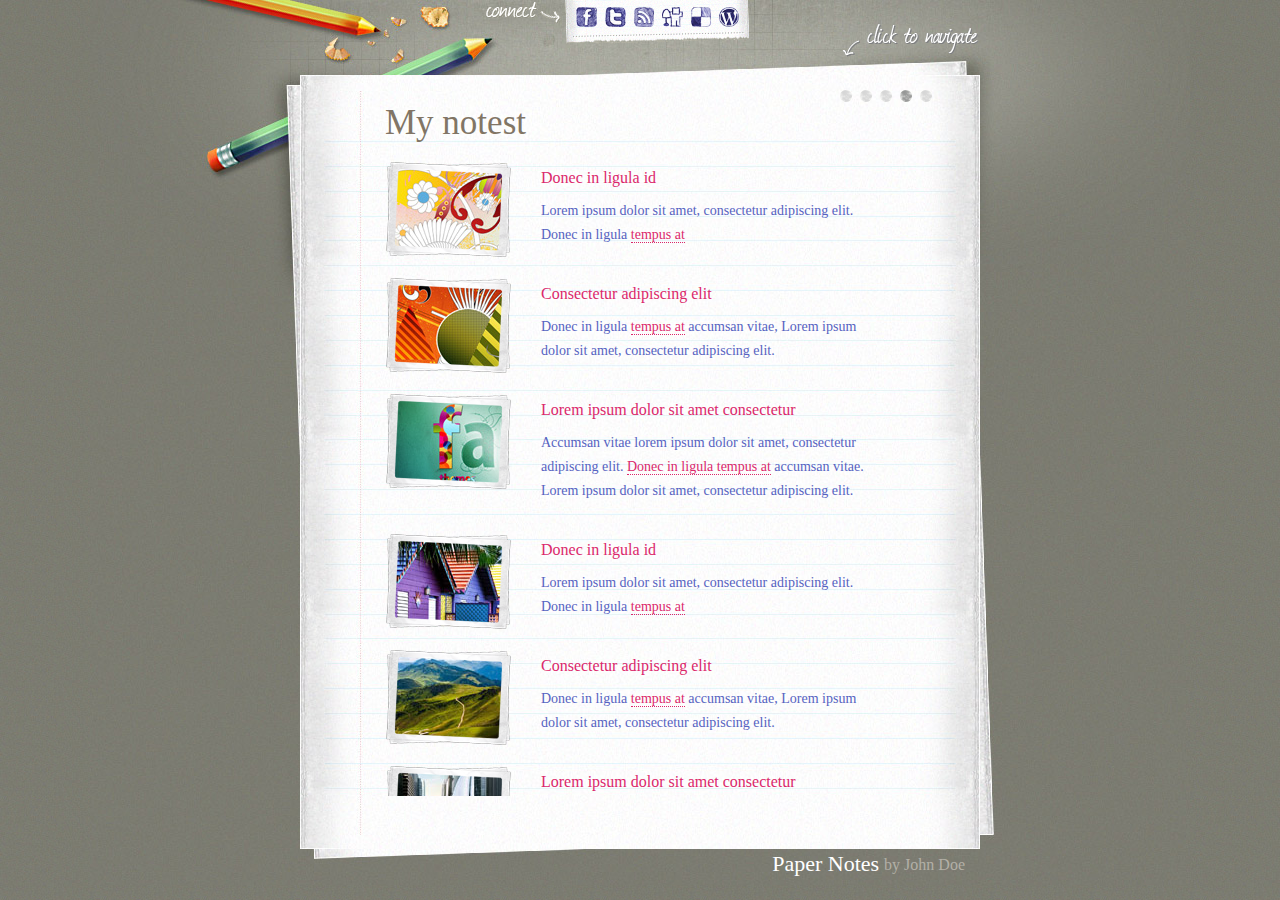
<file: paper-notes-nojs/notes.html>
<!DOCTYPE html PUBLIC "-//W3C//DTD XHTML 1.0 Transitional//EN" "http://www.w3.org/TR/xhtml1/DTD/xhtml1-transitional.dtd">
<html xmlns="http://www.w3.org/1999/xhtml">
<head>
<meta http-equiv="Content-Type" content="text/html; charset=utf-8" />
<title>Paper Notes</title>
<link rel="stylesheet" type="text/css" href="./style.css" />
<meta charset="UTF-8"></head>
<body>
<div class="main_container">
	<div class="top_social_icons">
    	<a href="#"><img src="./images/icon_facebook.gif" alt="" title="" border="0"/></a>
        <a href="#"><img src="./images/icon_twitter.gif" alt="" title="" border="0"/></a>
        <a href="#"><img src="./images/icon_rss.gif" alt="" title="" border="0"/></a>
        <a href="#"><img src="./images/icon_digg.gif" alt="" title="" border="0"/></a>
        <a href="#"><img src="./images/icon_delicious.gif" alt="" title="" border="0"/></a>
        <a href="#"><img src="./images/icon_wordpress.gif" alt="" title="" border="0"/></a>
    </div>
    <div class="click"><img src="./images/click_to_navigate.gif" alt="" title="" border="0"/></div> 
    <div class="navigation">
        <ul>
        <li><a href="./index.html"></a></li>
        <li><a href="./about.html"></a></li>
        <li><a href="./gallery.html"></a></li>
        <li class="current"><a href="./notes.html"></a></li>
        <li><a href="./contact.html"></a></li>
        </ul>
    </div>
<div id="blockbox">
<!-- Page 4 content-->
<center class="page_content">
<div class="pages_titles">My notest</div>
		<div class="scroll-pane">
                <div class="photos_text">
                    <div class="thumb">
                    <a href=""><img src="./images/thumb_frame.png" alt="" title="" border="0" class="thumb_frame"/></a>
                    <img src="./images/thumb1.jpg" alt="" title="" border="0" class="thumb_pic"/>
                    </div>
                    <div class="right_text">
                    <h5>Donec in ligula id </h5>
                    <p>
    Lorem ipsum dolor sit amet, consectetur adipiscing elit. Donec in ligula  <a href="#">tempus at</a> 
                    </p>
                    </div>
                </div>
                
                <div class="photos_text">
                    <div class="thumb">
                    <a href=""><img src="./images/thumb_frame.png" alt="" title="" border="0" class="thumb_frame"/></a>
                    <img src="./images/thumb2.jpg" alt="" title="" border="0" class="thumb_pic"/>
                    </div>
                    <div class="right_text">
                    <h5>Consectetur adipiscing elit</h5>
                    <p>
   Donec in ligula  <a href="#">tempus at</a> accumsan vitae, Lorem ipsum dolor sit amet, consectetur adipiscing elit. 
                    </p>
                    </div>
                </div>
                
                <div class="photos_text">
                    <div class="thumb">
                    <a href=""><img src="./images/thumb_frame.png" alt="" title="" border="0" class="thumb_frame"/></a>
                    <img src="./images/thumb3.jpg" alt="" title="" border="0" class="thumb_pic"/>
                    </div>
                    <div class="right_text">
                    <h5>Lorem ipsum dolor sit amet consectetur</h5>
                    <p>
    Accumsan vitae lorem ipsum dolor sit amet, consectetur adipiscing elit. <a href="#">Donec in ligula tempus at</a> accumsan vitae. Lorem ipsum dolor sit amet, consectetur adipiscing elit.
                    </p>
                    </div>
                </div>
                
                <div class="photos_text">
                    <div class="thumb">
                    <a href=""><img src="./images/thumb_frame.png" alt="" title="" border="0" class="thumb_frame"/></a>
                    <img src="./images/thumb4.jpg" alt="" title="" border="0" class="thumb_pic"/>
                    </div>
                    <div class="right_text">
                    <h5>Donec in ligula id </h5>
                    <p>
    Lorem ipsum dolor sit amet, consectetur adipiscing elit. Donec in ligula  <a href="#">tempus at</a> 
                    </p>
                    </div>
                </div>
                
                <div class="photos_text">
                    <div class="thumb">
                    <a href=""><img src="./images/thumb_frame.png" alt="" title="" border="0" class="thumb_frame"/></a>
                    <img src="./images/thumb5.jpg" alt="" title="" border="0" class="thumb_pic"/>
                    </div>
                    <div class="right_text">
                    <h5>Consectetur adipiscing elit</h5>
                    <p>
   Donec in ligula  <a href="#">tempus at</a> accumsan vitae, Lorem ipsum dolor sit amet, consectetur adipiscing elit. 
                    </p>
                    </div>
                </div>
                
                <div class="photos_text">
                    <div class="thumb">
                    <a href=""><img src="./images/thumb_frame.png" alt="" title="" border="0" class="thumb_frame"/></a>
                    <img src="./images/thumb6.jpg" alt="" title="" border="0" class="thumb_pic"/>
                    </div>
                    <div class="right_text">
                    <h5>Lorem ipsum dolor sit amet consectetur</h5>
                    <p>
    Accumsan vitae lorem ipsum dolor sit amet, consectetur adipiscing elit. <a href="#">Donec in ligula tempus at</a> accumsan vitae. Lorem ipsum dolor sit amet, consectetur adipiscing elit.
                    </p>
                    </div>
                </div>
	</div>
</center>

<div class="footer_title"><span>by John Doe</span><h1>Paper Notes</h1></div>
</div>
</div>


</body>
</html>
</file>
<file: style.css>
html{background:url(./images/html_bg.jpg) repeat #7a7c6c; padding:0px; margin:0px;}
body{
border:0px;
margin:0px;
font-family:Georgia, "Times New Roman", Times, serif;
background:url(./images/bg.jpg) no-repeat center top;
color:#5662c1;
overflow-x:hidden;
font-size:14px;
}
h2{margin:0px;padding:0px;color:#5662c1; font-size:32px;padding:16px 0 7px 0; font-weight:normal; clear:both;}
h4{margin:0px;padding:0px;color:#817565; font-size:32px;padding:0px 0 0px 0; font-weight:normal; clear:both; height:19px;}
h5{margin:0px;padding:0px;color:#db286b; font-size:16px;padding:8px 0 0px 0; font-weight:normal; clear:both; height:16px;}
a{color:#db286b; text-decoration:none; border-bottom:1px #db286b dotted;}
a:hover{text-decoration:none;}
center{text-align:left;}
.main_container{
width:830px;
height:885px;
margin:0px auto auto auto;
position:relative;
}
.top_social_icons{
position:absolute;
width:176px;
height:38px;
background:url(./images/top_social_bg.gif) no-repeat center;
top:0px; left:260px;
padding:6px 0 0 90px;
}
.top_social_icons a{
padding:0 2px 0 0;
border:none;
}
.click{
position:absolute; top:22px; right:75px; z-index:8888;
}
center.paperpage{
position:absolute;
width:595px;
height:774px;
background:url(./images/paper_bg.jpg) no-repeat center;
left:425px;
margin-left:-350px;
cursor:default;
z-index:0;
padding:0px 0 0 85px;
}
#blockbox p
{
padding:0px 20px 6px 0px;
font-size:14px;
line-height:24px;
}
#blockbox{
list-style:none;
margin:0;
padding:75px 0 0 0;
}
center.page_content{
font-size:14px;
text-align:left;
margin:0px;
padding:0px 0 0 0px;
}
.tip{
display:block;
width:39px;
height:30px;
clear:both;
background:url(./images/pagination.gif) no-repeat center;
font-size:12px;
line-height:27px;
text-align:center;
margin:10px 0px 0 0;
position:absolute;
bottom:15px;
left:330px;
color:#a39a8d;
}
.main_title{
float:left;
padding:22px 0 0 0; 
}
.main_title h1{margin:0px; font-size:50px; font-weight:normal;color:#817565;float:left;}
.main_title span{display:block;float:left; color:#5662c1; font-size:25px; padding:20px 0 0 10px;}
.pages_titles{margin:0px; font-size:50px; font-weight:normal;color:#817565; padding:22px 0 8px 0;}
.footer_title{width:400px;padding:0;position:absolute;bottom:8px;right:90px;}
.footer_title h1{margin:0px; font-size:25px; font-weight:normal;color:#fff;float:right;}
.footer_title span{
display:block;float:right; color:#b3b0a7; font-size:20px; padding:5px 0 0 5px;
}
/*------home_latest_works------*/
.home_latest_works{
width:560px;
height:247px;
float:left;
clear:both;
padding:25px 0 16px 0;
}
.home_latest_works h3{
margin:0px;
padding:0px;
color:#5662c1; font-size:32px;padding:16px 0 7px 0; font-weight:normal; float:left;
}
.latest_work_thumbs{
width:250px;
float:left;
position:relative;
margin:20px 0 0 0;
}
.thumb1{
width:126px; height:96px; position:absolute; top:20px; left:20px; z-index:888;
}
.thumb2{
width:126px; height:96px; position:absolute; top:65px; left:70px;z-index:777;
}
.thumb3{
width:126px; height:96px; position:absolute; top:0px; left:120px;z-index:666;
}
img.thumb_frame{
position:absolute; z-index:333; top:0px; left:0px;
}
img.thumb_pic{
position:absolute; z-index:222; top:6px; left:7px;
}
.photos{
clear:both; padding:40px 0 20px 0; float:left;
}
.photos_big{
clear:both; padding:0px 0 20px 0; float:left;
}
.photos_text{
clear:both; padding:10px 0 0px 0;
}
.thumb{
width:126px; height:96px; float:left; position:relative; margin:0 10px 0 0;
}

.latest_work_right{
width:247px;
float:right; padding:8px 15px 0 0px;
}
.latest_work_photo{
width:247px;
height:188px;
position:relative;
}
img.thumb_frame_big{
position:absolute; z-index:333; top:0px; left:0px;
}
img.thumb_pic_big{
position:absolute; z-index:222; top:12px; left:12px;
}
.work_title{
width:247px;
text-align:center; padding:0px 0 13px 0; background:url(./images/photo_title_line.png) no-repeat center bottom;
font-size:14px; font-weight:normal;color:#817565; margin:0px;
}
/*---------------contact_form------------------*/
.contact_form{
width:540px;
float:left;
padding:26px 0px 0px 0px;
}
.map{
width:247px;
float:right; padding:0px 35px 0 0px;
}
.form_row{
width:540px;
height:50px;
clear:both;
float:left;
padding:0px 0 0px 0;
position:relative;
}
.form_row label{
width:100px;
float:left;
font-size:16px;
text-align:right;
padding:17px 10px 0 0;
color:#db286b;
}
input.contact_input{
width:350px;
height:27px;
background:none;
border:none;
border-bottom:1px #AFAFAF dotted;
float:left;
padding:7px 0 0 5px;
}
textarea.contact_textarea{
width:350px;
height:47px;
font-family:Arial, Helvetica, sans-serif;
background:none;
border:none;
border-bottom:1px #AFAFAF dotted;
float:left;
padding:10px 0 0 4px;
font-size:12px;
}
input.contact_submit{
cursor:pointer;
float:left;
clear:both;
margin:16px 0px 0 408px;
background:none;
border:none;
}
label.error { position:absolute; right:70px; top:10px; color: red; padding:0 0 0 0px; background:none; text-align:right; width:300px; font-size:12px; font-weight:normal; }
/*-------------------left_content-----------------*/
.left_content{
width:280px;
float:left;
padding:0px;
}
.right_content{
width:250px;
float:left;
padding:0px 0 0 0;
}
ul.list{padding:20px 0 10px 0; margin:0px; list-style:none;}
ul.list li{padding:0 0 7px 0; margin:0px; list-style:none;}
ul.list li a{padding:0 0 0 17px; background:url(./images/checked.gif) no-repeat left; border:none;}
ul.list li a:hover{text-decoration: underline;}

ul.lista{padding:35px 0 20px 0; margin:0px; list-style:none; clear:both; float:left;}
ul.lista li{padding:4px 0 4px 17px; margin:0px; list-style:none;background:url(./images/checked.gif) no-repeat left;color:#db286b;}
/*---------------portofolio thumbs----------------*/
.portofolio_thumb{
width:247px;
float:left; padding:15px 25px 0px 0px;
}
.right_text{
width:360px;
float:left;
padding:0px 0 0 25px;
}
.right_text p{
padding-top:0px;
}
.scroll-pane{width:560px;height:645px;overflow: auto;}
.horizontal-only{height: auto;max-height:650px;}
.jspContainer{overflow: hidden;position: relative;}
.jspPane{position: absolute;}
.jspVerticalBar{position: absolute;top: 0;right: 0;width:5px;height: 100%;background: red;}
.jspHorizontalBar{position: absolute;bottom: 0;left: 0;width: 100%;height:5px;background: red;}
.jspVerticalBar *, .jspHorizontalBar *{margin: 0;padding: 0;}
.jspCap{display: none;}

.jspHorizontalBar .jspCap{float: left;}
.jspTrack{background: #DFDFDF;position: relative;}
.jspDrag{background: #c8c6bf;position: relative;top: 0;left: 0;cursor: pointer;}
.jspHorizontalBar .jspTrack, .jspHorizontalBar .jspDrag{float: left;height: 100%;}
.jspArrow{background: #50506d;text-indent: -20000px;display: block;cursor: pointer;}
.jspArrow.jspDisabled{cursor: default;background: #80808d;}
.jspVerticalBar .jspArrow{height: 16px;}
.jspHorizontalBar .jspArrow{width: 16px;float: left;height: 100%;}
.jspVerticalBar .jspArrow:focus{outline: none;}
.jspCorner{background: #eeeef4;float: left;height: 100%;}
* html .jspCorner{margin: 0 -3px 0 0;}
</file>
<file: paper-notes-nojs/style.css>
html{background:url(./images/html_bg.jpg) repeat #7a7c6c; padding:0px; margin:0px;}
body{
border:0px;
margin:0px;
font-family:Georgia, "Times New Roman", Times, serif;
background:url(./images/bg.jpg) no-repeat center top;
color:#5662c1;
overflow-x:hidden;
font-size:14px;
}
h2{margin:0px;padding:0px;color:#5662c1; font-size:24px;padding:16px 0 7px 0; font-weight:normal; clear:both;}
h4{margin:0px;padding:0px;color:#817565; font-size:22px;padding:10px 0 0px 0; font-weight:normal; clear:both; height:19px;}
h5{margin:0px;padding:0px;color:#db286b; font-size:16px;padding:8px 0 0px 0; font-weight:normal; clear:both; height:16px;}
a{color:#db286b; text-decoration:none; border-bottom:1px #db286b dotted;}
a:hover{text-decoration:none;}
center{text-align:left;}
.main_container{
width:830px;
height:885px;
margin:0px auto auto auto;
position:relative;
}
.top_social_icons{
position:absolute;
width:176px;
height:38px;
background:url(./images/top_social_bg.gif) no-repeat center;
top:0px; left:260px;
padding:6px 0 0 90px;
}
.top_social_icons a{
padding:0 2px 0 0;
border:none;
}
.click{
position:absolute; top:22px; right:75px; z-index:8888;
}
.navigation{
width:145px;
position:absolute;
top:90px;
right:70px;
z-index:999999;
}
.navigation ul{
padding:0px; margin:0px; list-style:none;
}
.navigation ul li{
padding:0px; margin:0px; list-style:none;
}
.navigation ul li a{
width:12px; height:12px; background:url(./images/nav.gif) no-repeat center; float:left; display:block; margin:0 8px 0 0px; border:none;
}
.navigation ul li.current a{
width:12px; height:12px; background:url(./images/nav_a.gif) no-repeat center; float:left; display:block; margin:0 8px 0 0px; border:none;
}
.navigation ul li a:hover{
background:url(./images/nav_a.gif) no-repeat center;
}
#blockbox p
{
padding:0px 20px 6px 0px;
font-size:14px;
line-height:24px;
}
#blockbox{
list-style:none;
margin:0;
padding:75px 0 0 0;
}
center.page_content{
font-size:14px;
text-align:left;
position:absolute;
width:595px;
height:774px;
background:url(./images/paper_bg.jpg) no-repeat center;
left:425px;
margin-left:-350px;
cursor:default;
z-index:0;
padding:0px 0 0 85px;
}
.tip{
display:block;
width:39px;
height:30px;
clear:both;
background:url(./images/pagination.gif) no-repeat center;
font-size:12px;
line-height:27px;
text-align:center;
margin:10px 0px 0 0;
position:absolute;
bottom:15px;
left:330px;
color:#a39a8d;
}
.main_title{
float:left;
padding:28px 0 0 0; 
}
.main_title h1{margin:0px; font-size:35px; font-weight:normal;color:#817565;float:left;}
.main_title span{display:block;float:left; color:#5662c1; font-size:18px; padding:15px 0 0 10px;}
.pages_titles{margin:0px; font-size:35px; font-weight:normal;color:#817565; padding:28px 0 8px 0;}
.footer_title{width:400px;padding:0;position:absolute;bottom:8px;right:90px;}
.footer_title h1{margin:0px; font-size:22px; font-weight:normal;color:#fff;float:right;}
.footer_title span{
display:block;float:right; color:#b3b0a7; font-size:16px; padding:5px 0 0 5px;
}
/*------home_latest_works------*/
.home_latest_works{
width:560px;
height:247px;
float:left;
clear:both;
padding:25px 0 16px 0;
}
.home_latest_works h3{
margin:0px;
padding:0px;
color:#5662c1; font-size:24px;padding:20px 0 7px 0; font-weight:normal; float:left;
}
.latest_work_thumbs{
width:250px;
float:left;
position:relative;
margin:20px 0 0 0;
}
.thumb1{
width:126px; height:96px; position:absolute; top:20px; left:20px; z-index:888;
}
.thumb2{
width:126px; height:96px; position:absolute; top:65px; left:70px;z-index:777;
}
.thumb3{
width:126px; height:96px; position:absolute; top:0px; left:120px;z-index:666;
}
img.thumb_frame{
position:absolute; z-index:333; top:0px; left:0px;
}
img.thumb_pic{
position:absolute; z-index:222; top:6px; left:7px;
}
.photos{
clear:both; padding:40px 0 20px 0; float:left;
}
.photos_big{
clear:both; padding:0px 0 20px 0; float:left;
}
.photos_text{
clear:both; padding:10px 0 0px 0;
}
.thumb{
width:126px; height:96px; float:left; position:relative; margin:0 5px 0 0;
}

.latest_work_right{
width:247px;
float:right; padding:8px 15px 0 0px;
}
.latest_work_photo{
width:247px;
height:188px;
position:relative;
}
img.thumb_frame_big{
position:absolute; z-index:333; top:0px; left:0px;
}
img.thumb_pic_big{
position:absolute; z-index:222; top:12px; left:12px;
}
.work_title{
width:247px;
text-align:center; padding:0px 0 13px 0; background:url(./images/photo_title_line.png) no-repeat center bottom;
font-size:14px; font-weight:normal;color:#817565; margin:0px;
}
/*---------------contact_form------------------*/
.contact_form{
width:540px;
float:left;
padding:26px 0px 0px 0px;
}
.map{
width:247px;
float:right; padding:0px 35px 0 0px;
}
.form_row{
width:540px;
height:50px;
clear:both;
float:left;
padding:0px 0 0px 0;
position:relative;
}
.form_row label{
width:100px;
float:left;
font-size:16px;
text-align:right;
padding:17px 10px 0 0;
color:#db286b;
}
input.contact_input{
width:350px;
height:27px;
background:none;
border:none;
border-bottom:1px #AFAFAF dotted;
float:left;
padding:7px 0 0 5px;
}
textarea.contact_textarea{
width:350px;
height:47px;
font-family:Arial, Helvetica, sans-serif;
background:none;
border:none;
border-bottom:1px #AFAFAF dotted;
float:left;
padding:10px 0 0 4px;
font-size:12px;
}
input.contact_submit{
cursor:pointer;
float:left;
clear:both;
margin:16px 0px 0 408px;
background:none;
border:none;
}
label.error { position:absolute; right:70px; top:10px; color: red; padding:0 0 0 0px; background:none; text-align:right; width:300px; font-size:12px; font-weight:normal; }
/*-------------------left_content-----------------*/
.left_content{
width:280px;
float:left;
padding:0px;
}
.right_content{
width:250px;
float:left;
padding:0px 0 0 0;
}
ul.list{padding:20px 0 10px 0; margin:0px; list-style:none;}
ul.list li{padding:0 0 7px 0; margin:0px; list-style:none;}
ul.list li a{padding:0 0 0 17px; background:url(./images/checked.gif) no-repeat left; border:none;}
ul.list li a:hover{text-decoration: underline;}

ul.lista{padding:35px 0 20px 0; margin:0px; list-style:none; clear:both; float:left;}
ul.lista li{padding:4px 0 4px 17px; margin:0px; list-style:none;background:url(./images/checked.gif) no-repeat left;color:#db286b;}
/*---------------portofolio thumbs----------------*/
.portofolio_thumb{
width:247px;
float:left; padding:15px 20px 0px 0px;
}
.right_text{
width:360px;
float:left;
padding:0px 0 0 25px;
}
.right_text p{
padding-top:0px;
}
.scroll-pane{width:560px;height:645px;overflow: auto;}
.horizontal-only{height: auto;max-height:650px;}
.jspContainer{overflow: hidden;position: relative;}
.jspPane{position: absolute;}
.jspVerticalBar{position: absolute;top: 0;right: 0;width:5px;height: 100%;background: red;}
.jspHorizontalBar{position: absolute;bottom: 0;left: 0;width: 100%;height:5px;background: red;}
.jspVerticalBar *, .jspHorizontalBar *{margin: 0;padding: 0;}
.jspCap{display: none;}

.jspHorizontalBar .jspCap{float: left;}
.jspTrack{background: #DFDFDF;position: relative;}
.jspDrag{background: #c8c6bf;position: relative;top: 0;left: 0;cursor: pointer;}
.jspHorizontalBar .jspTrack, .jspHorizontalBar .jspDrag{float: left;height: 100%;}
.jspArrow{background: #50506d;text-indent: -20000px;display: block;cursor: pointer;}
.jspArrow.jspDisabled{cursor: default;background: #80808d;}
.jspVerticalBar .jspArrow{height: 16px;}
.jspHorizontalBar .jspArrow{width: 16px;float: left;height: 100%;}
.jspVerticalBar .jspArrow:focus{outline: none;}
.jspCorner{background: #eeeef4;float: left;height: 100%;}
* html .jspCorner{margin: 0 -3px 0 0;}
</file>
